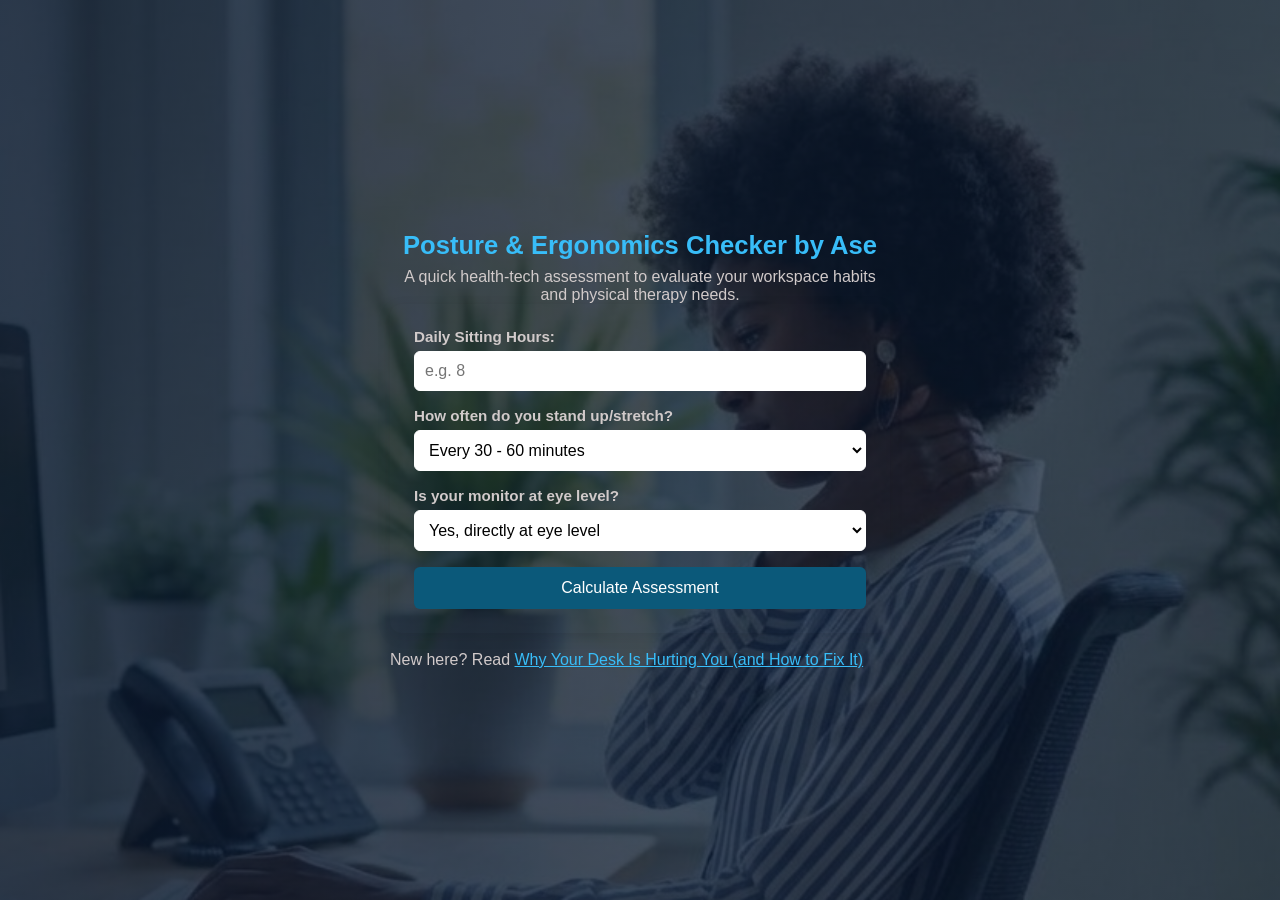
<file: index.html>
<!DOCTYPE html>
<html lang="en">
<head>
  <meta charset="UTF-8">
  <meta name="viewport" content="width=device-width, initial-scale=1.0">
  <title>Ergonomics & Posture Check Tool | Ase's Tech World</title>
  <link rel="stylesheet" href="styles.css">
</head>
<body>
  
  <main class="container">
    <header class="header">
      <h1>Posture & Ergonomics Checker by Ase</h1>
      <p>A quick health-tech assessment to evaluate your workspace habits and physical therapy needs.</p>
    </header>

    <form id="ergoForm" class="card">
      <div class="form-group">
        <label for="sittingHours">Daily Sitting Hours:</label>
        <input type="number" id="sittingHours" min="1" max="24" required placeholder="e.g. 8">
      </div>

      <div class="form-group">
        <label for="breakFrequency">How often do you stand up/stretch?</label>
        <select id="breakFrequency" required>
          <option value="good">Every 30 - 60 minutes</option>
          <option value="moderate">Every 2 - 3 hours</option>
          <option value="poor">Rarely (4+ hours seated)</option>
        </select>
      </div>

      <div class="form-group">
        <label for="screenLevel">Is your monitor at eye level?</label>
        <select id="screenLevel" required>
          <option value="yes">Yes, directly at eye level</option>
          <option value="no">No, I look down (laptops/low desks)</option>
        </select>
      </div>

      <button type="submit" class="btn">Calculate Assessment</button>
    </form>

    <div id="resultCard" class="card result-card hidden">
      <h2>Your Ergonomic Health Score</h2>
      <div id="scoreDisplay" class="score">0/100</div>
      <p id="recommendationText" class="recommendation"></p>
      <button id="resetBtn" class="btn btn-secondary">Re-assess</button>
    </div>

   <span style="margin-left:10px;"> <p class="article-link">New here? Read <a href="article.html" style="color:#38BDF8;">Why Your Desk Is Hurting You (and How to Fix It)</a></p>
  </main></span>

  <script src="script.js"></script>
</body>
</html>
</file>
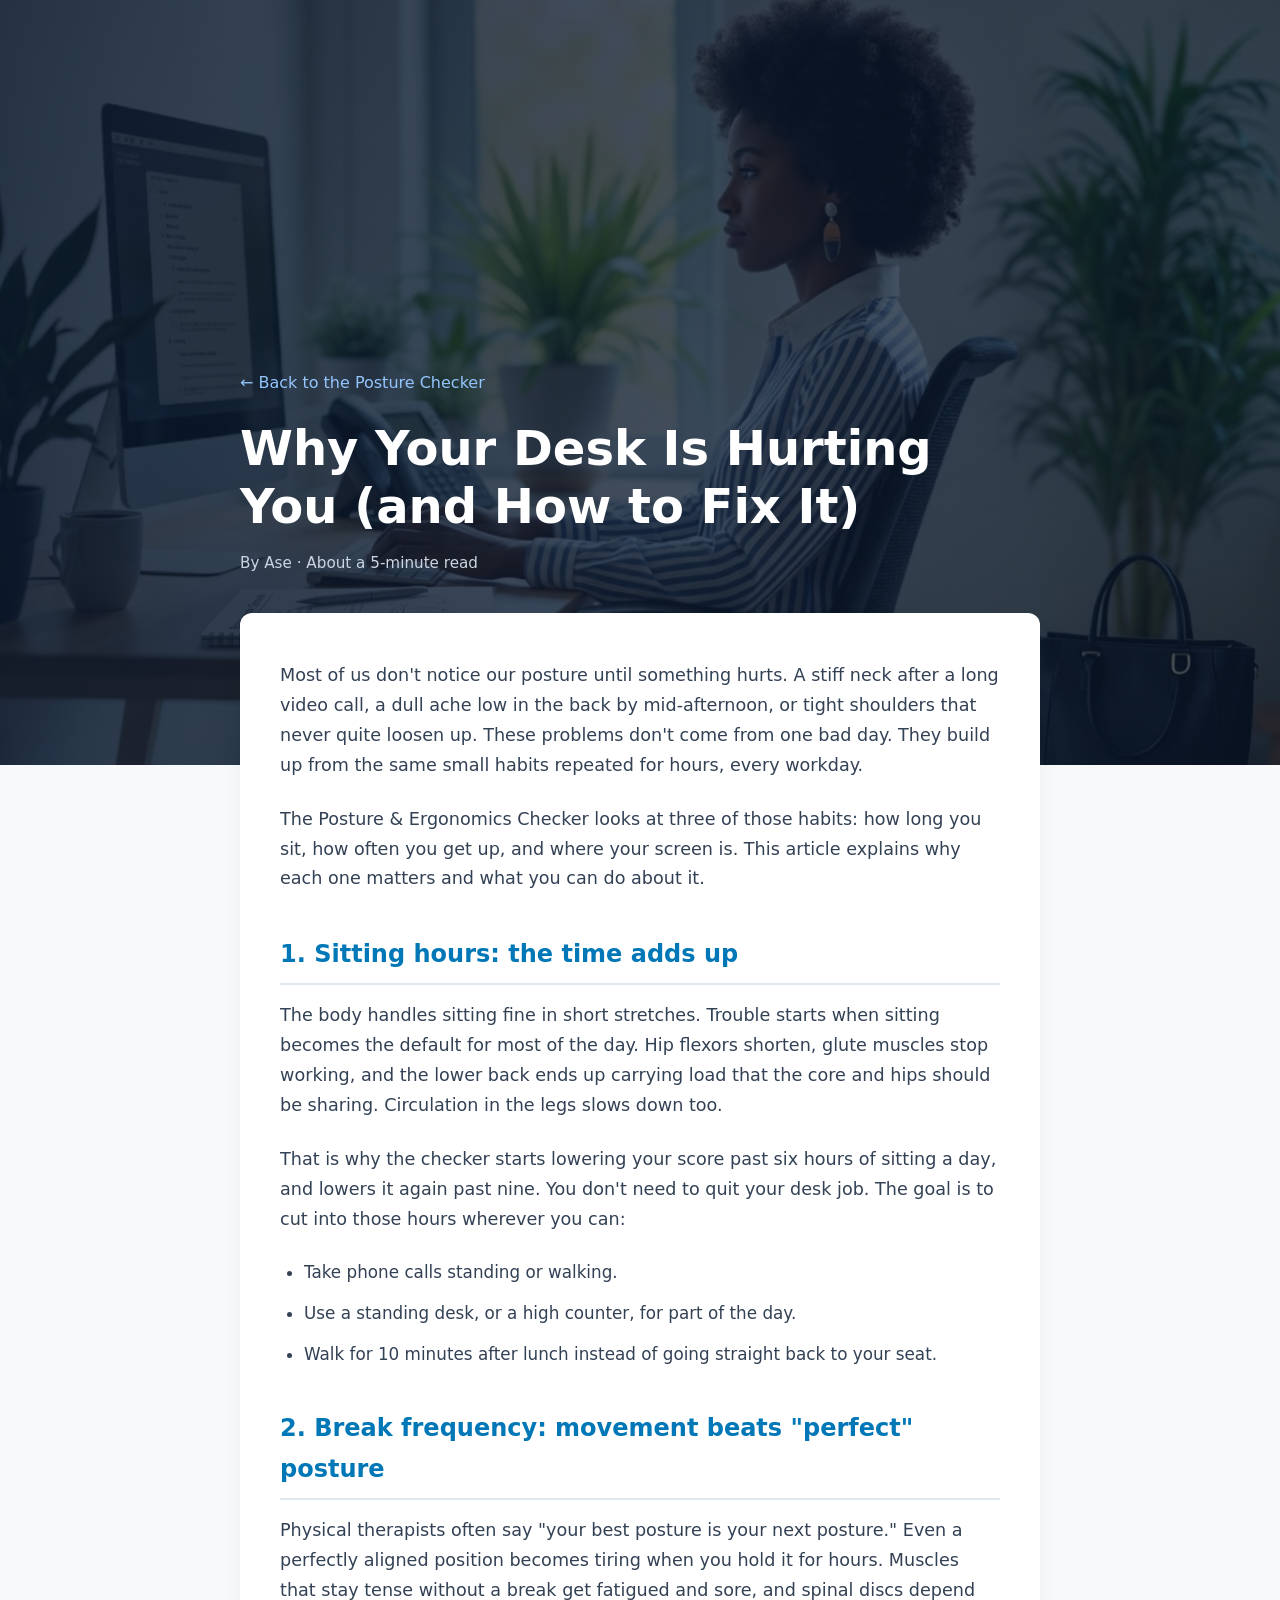
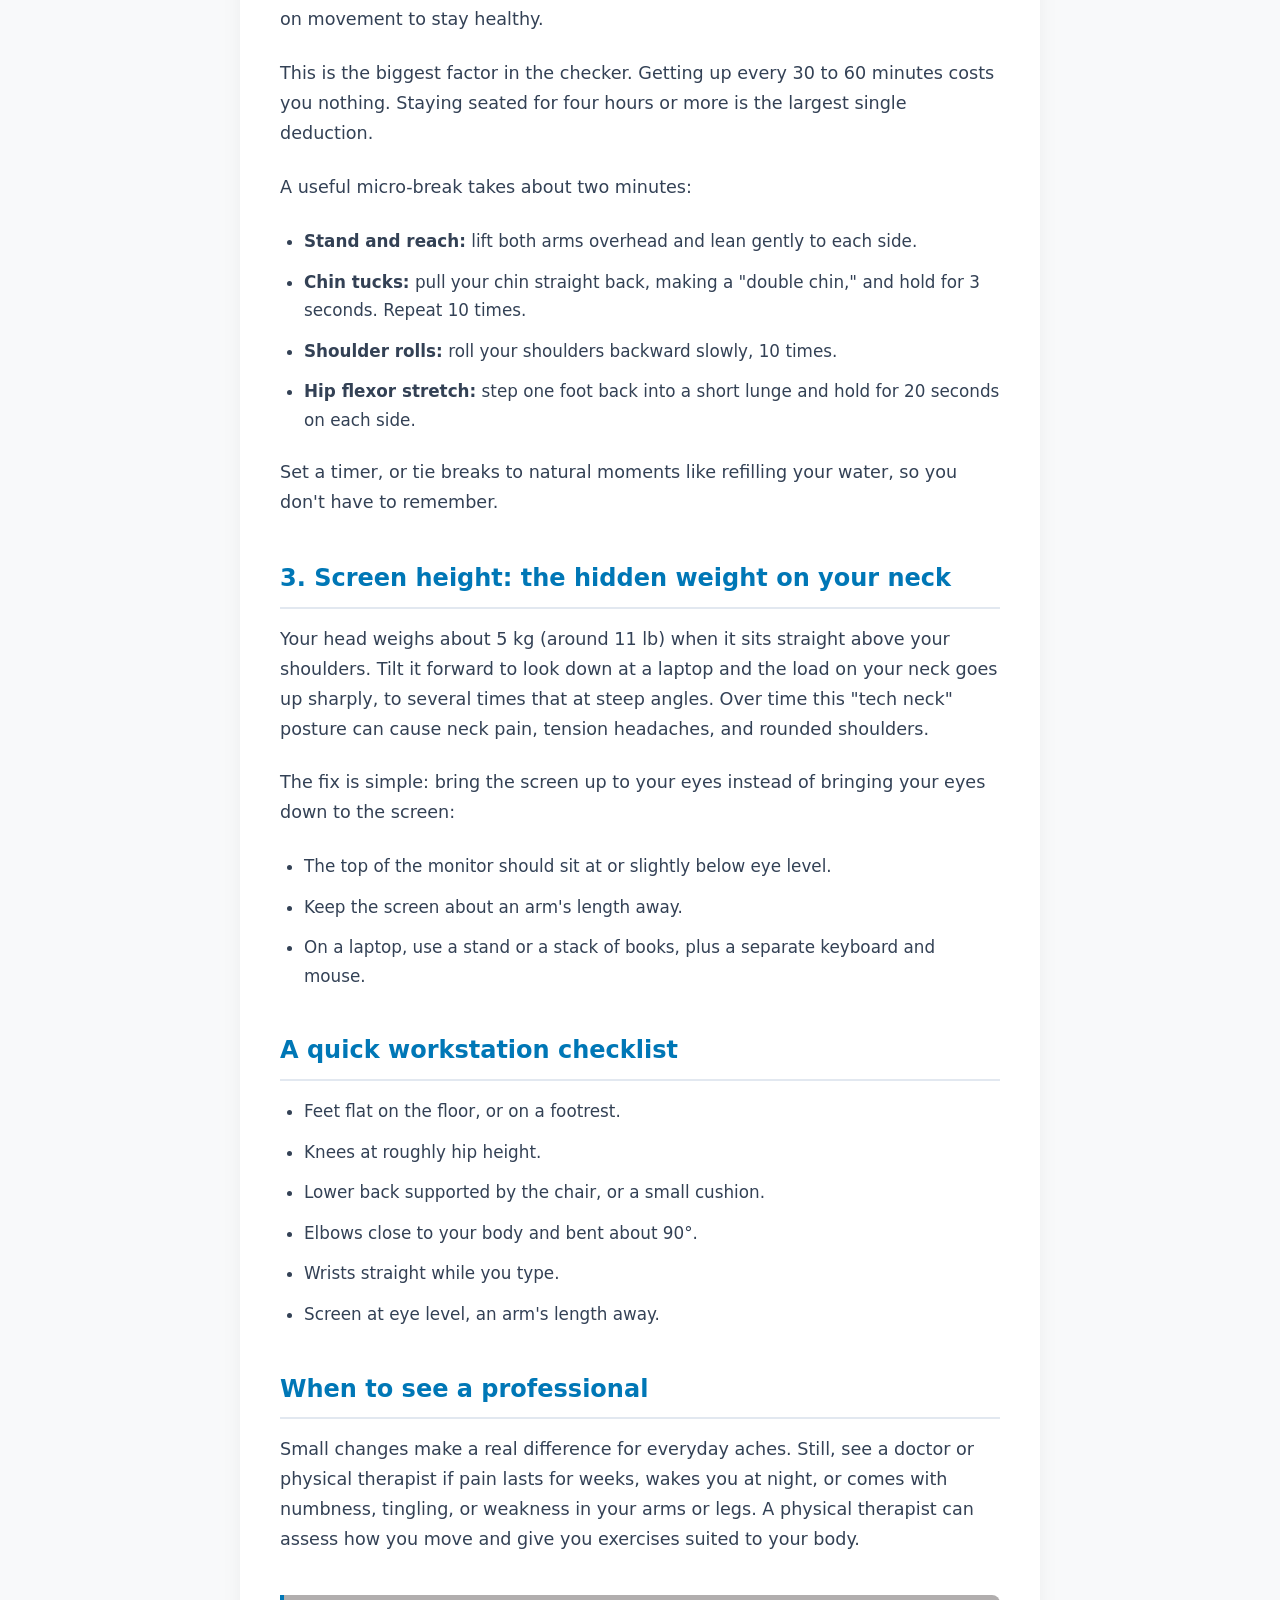
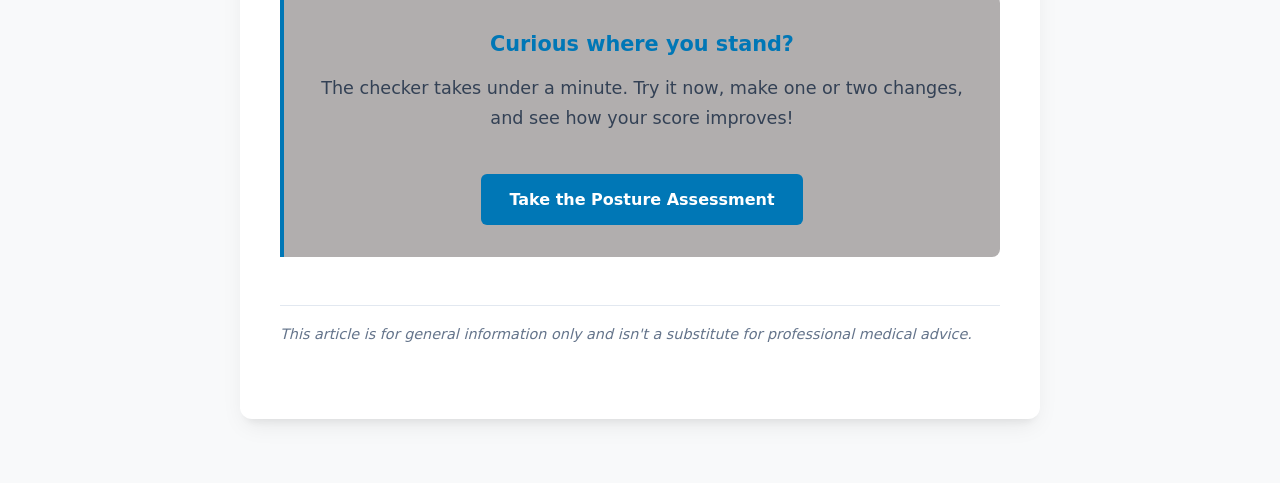
<file: article.html>
<!DOCTYPE html>
<html lang="en">
<head>
  <meta charset="UTF-8">
  <meta name="viewport" content="width=device-width, initial-scale=1.0">
  <title>Why Your Desk Is Hurting You (and How to Fix It) | Ase's Tech World</title>
  <style>
    
    * {
      margin: 0;
      padding: 0;
      box-sizing: border-box;
    }

    :root {
      --primary-color: #0077b6;
      --text-color: #2b2d42;
      --light-bg: #f8f9fa;
      --white: #ffffff;
      --max-width: 800px;
    }

    body {
      font-family: system-ui, -apple-system, BlinkMacSystemFont, "Segoe UI", Roboto, sans-serif;
      color: var(--text-color);
      line-height: 1.7;
      background-color: var(--light-bg);
    }

    /* Hero Banner with Background Image & Overlay */
    .article-hero {
      position: relative;
      background-image: url('posture.jpg');
      background-size: cover;
      background-position: center;
      min-height: 85vh;
      display: flex;
      align-items: flex-end;
      padding: 4rem 1.5rem;
      color: var(--white);
      animation: fadeInZoom 1.2s ease-out forwards;
    }

    .hero-overlay {
      position: absolute;
      top: 0;
      left: 0;
      width: 100%;
      height: 100%;
      background:linear-gradient(
        to right, 
        rgba(11, 25, 45, 0.85), 
        rgba(11, 25, 45, 0.70)
    );
      z-index: 1;
    }

    .hero-content {
      position: relative;
      z-index: 2;
      max-width: var(--max-width);
      margin: 100px auto;
      width: 100%;
    }

    .back-link {
      display: inline-block;
      color: #93c5fd;
      text-decoration: none;
      font-weight: 500;
      margin-bottom:1.5rem;
      transition: color 0.2s ease;
    }

    .back-link:hover {
      color: var(--white);
    }

    .article-hero h1 {
      font-size: clamp(2rem, 4vw, 3rem);
      font-weight: 800;
      line-height: 1.2;
      margin-bottom: 1rem;
    }

    .article-meta {
      font-size: 0.95rem;
      color: #cbd5e1;
    }

    /* Main Article Content Container */
    .article-container {
      max-width: var(--max-width);
      margin: -9.5rem auto 4rem auto;
      background:white;
      padding: 3rem 2.5rem;
      border-radius: 12px;
      box-shadow: 0 10px 25px -5px rgba(27, 27, 27, 0.08), 0 8px 10px -6px rgba(0, 0, 0, 0.08);
      position: relative;
      z-index: 3;
      animation: fadeInZoom 1s ease-out 0.3s backwards;
    }

    /* Typography & Spacing */
    p {
      margin-bottom: 1.5rem;
      font-size: 1.1rem;
      color: #334155;
    }

    h2 {
      font-size: 1.5rem;
      color: var(--primary-color);
      margin-top: 2.5rem;
      margin-bottom: 1rem;
      font-weight: 700;
      border-bottom: 2px solid #e2e8f0;
      padding-bottom: 0.5rem;
    }

    ul {
      margin-bottom: 1.5rem;
      padding-left: 1.5rem;
    }

    li {
      margin-bottom: 0.75rem;
      font-size: 1.05rem;
      color: #334155;
    }

    /* Call to Action Box */
    .cta-box {
      background: rgb(177, 174, 174);
      border-left: 4px solid var(--primary-color);
      padding: 2rem;
      border-radius: 0 8px 8px 0;
      margin: 2.5rem 0;
      text-align: center;
    }

    .cta-box h3 {
      color: var(--primary-color);
      margin-bottom: 0.75rem;
      font-size: 1.3rem;
    }

    .cta-btn {
      display: inline-block;
      background-color: var(--primary-color);
      color: var(--white);
      padding: 0.75rem 1.75rem;
      border-radius: 6px;
      text-decoration: none;
      font-weight: 600;
      margin-top: 1rem;
      transition: background-color 0.2s, transform 0.2s;
    }

    .cta-btn:hover {
      background-color: #0369a1;
      transform: translateY(-2px);
    }

    .disclaimer {
      font-size: 0.9rem;
      color: #64748b;
      font-style: italic;
      margin-top: 3rem;
      border-top: 1px solid #e2e8f0;
      padding-top: 1rem;
    }

    /* Entrance Animations */
    @keyframes fadeInZoom {
      0% {
        opacity: 0;
        transform: scale(0.98) translateY(10px);
      }
      100% {
        opacity: 1;
        transform: scale(1) translateY(0);
      }
    }

    /* Mobile Responsive Media Queries */
    @media screen and (max-width: 768px) {
      .article-hero {
        min-height: 50vh;
        padding: 3rem 1rem;
      }

      .article-container {
        margin: -2rem 1rem 2rem 1rem;
        padding: 1.5rem 1.25rem;
      }

      h2 {
        font-size: 1.35rem;
      }
    }
  </style>
</head>
<body>

  <!-- Hero Section with Background Image & Dark Overlay -->
  <header class="article-hero">
    <div class="hero-overlay"></div>
    <div class="hero-content">
      <a href="index.html" class="back-link">← Back to the Posture Checker</a>
      <h1>Why Your Desk Is Hurting You (and How to Fix It)</h1>
      <p class="article-meta">By Ase · About a 5-minute read</p>
    </div>
  </header>

  <!-- Main Article Body -->
  <main class="article-container">
    <p>Most of us don't notice our posture until something hurts. A stiff neck after a long video call, a dull ache low in the back by mid-afternoon, or tight shoulders that never quite loosen up. These problems don't come from one bad day. They build up from the same small habits repeated for hours, every workday.</p>

    <p>The Posture & Ergonomics Checker looks at three of those habits: how long you sit, how often you get up, and where your screen is. This article explains why each one matters and what you can do about it.</p>

    <h2>1. Sitting hours: the time adds up</h2>
    <p>The body handles sitting fine in short stretches. Trouble starts when sitting becomes the default for most of the day. Hip flexors shorten, glute muscles stop working, and the lower back ends up carrying load that the core and hips should be sharing. Circulation in the legs slows down too.</p>
    <p>That is why the checker starts lowering your score past six hours of sitting a day, and lowers it again past nine. You don't need to quit your desk job. The goal is to cut into those hours wherever you can:</p>
    <ul>
      <li>Take phone calls standing or walking.</li>
      <li>Use a standing desk, or a high counter, for part of the day.</li>
      <li>Walk for 10 minutes after lunch instead of going straight back to your seat.</li>
    </ul>

    <h2>2. Break frequency: movement beats "perfect" posture</h2>
    <p>Physical therapists often say "your best posture is your next posture." Even a perfectly aligned position becomes tiring when you hold it for hours. Muscles that stay tense without a break get fatigued and sore, and spinal discs depend on movement to stay healthy.</p>
    <p>This is the biggest factor in the checker. Getting up every 30 to 60 minutes costs you nothing. Staying seated for four hours or more is the largest single deduction.</p>
    <p>A useful micro-break takes about two minutes:</p>
    <ul>
      <li><strong>Stand and reach:</strong> lift both arms overhead and lean gently to each side.</li>
      <li><strong>Chin tucks:</strong> pull your chin straight back, making a "double chin," and hold for 3 seconds. Repeat 10 times.</li>
      <li><strong>Shoulder rolls:</strong> roll your shoulders backward slowly, 10 times.</li>
      <li><strong>Hip flexor stretch:</strong> step one foot back into a short lunge and hold for 20 seconds on each side.</li>
    </ul>
    <p>Set a timer, or tie breaks to natural moments like refilling your water, so you don't have to remember.</p>

    <h2>3. Screen height: the hidden weight on your neck</h2>
    <p>Your head weighs about 5 kg (around 11 lb) when it sits straight above your shoulders. Tilt it forward to look down at a laptop and the load on your neck goes up sharply, to several times that at steep angles. Over time this "tech neck" posture can cause neck pain, tension headaches, and rounded shoulders.</p>
    <p>The fix is simple: bring the screen up to your eyes instead of bringing your eyes down to the screen:</p>
    <ul>
      <li>The top of the monitor should sit at or slightly below eye level.</li>
      <li>Keep the screen about an arm's length away.</li>
      <li>On a laptop, use a stand or a stack of books, plus a separate keyboard and mouse.</li>
    </ul>

    <h2>A quick workstation checklist</h2>
    <ul>
      <li>Feet flat on the floor, or on a footrest.</li>
      <li>Knees at roughly hip height.</li>
      <li>Lower back supported by the chair, or a small cushion.</li>
      <li>Elbows close to your body and bent about 90°.</li>
      <li>Wrists straight while you type.</li>
      <li>Screen at eye level, an arm's length away.</li>
    </ul>

    <h2>When to see a professional</h2>
    <p>Small changes make a real difference for everyday aches. Still, see a doctor or physical therapist if pain lasts for weeks, wakes you at night, or comes with numbness, tingling, or weakness in your arms or legs. A physical therapist can assess how you move and give you exercises suited to your body.</p>

    <!-- Call to Action back to your checker tool -->
    <div class="cta-box">
      <h3>Curious where you stand?</h3>
      <p>The checker takes under a minute. Try it now, make one or two changes, and see how your score improves!</p>
      <a href="index.html" class="cta-btn">Take the Posture Assessment</a>
    </div>

    <p class="disclaimer">This article is for general information only and isn't a substitute for professional medical advice.</p>
  </main>

</body>
</html>
</file>
<file: styles.css>
:root {
  --primary-color: #0077b6;
  --secondary-color: #00b4d8;
  --bg-color: #f8f9fa;
  --card-bg: #ffffff;
  --text-color: #212529;
}

* {
  box-sizing: border-box;
  margin: 0;
  padding: 0;
  font-family: 'Segoe UI', Tahoma, Geneva, Verdana, sans-serif;
}

@keyframes fadeInZoom {
  0% {
    opacity: 0;
    transform: scale(0.95); 
  }
  100% {
    opacity: 1;
    transform: scale(1); 
  }
}

body {

  display: flex;
  position:relative;    
  background-image: linear-gradient(
        to right, 
        rgba(11, 25, 45, 0.85), 
        rgba(11, 25, 45, 0.70)
    ), url('sitt.jpg');
    background-size:cover;
    background-repeat:no-repeat;
  justify-content: center;
  align-items: center;
max-width: 100%;
 height:100vh;
animation: fadeInZoom 1s ease-out forwards;
  
}


.container {
  width: 100%;
  max-width: 500px;
  color: rgb(209, 202, 202);
}

.header {
  text-align: center;
  
}

.header h1 {
  font-size: 1.6rem;
  color: #38BDF8;
  margin-bottom: 8px;
}

.card {
  /*background: var(--card-bg);*/
  padding: 24px;
  border-radius: 12px;
  box-shadow: 0 4px 15px rgba(0, 0, 0, 0.08);
}

.form-group {
  margin-bottom: 16px;
}

label {
  display: block;
  margin-bottom: 6px;
  font-weight: 600;
  font-size: 0.95rem;
}

input, select {
  width: 100%;
  padding: 10px;
  border: 1px solid white;
  background-color: white;
  border-radius: 6px;
  font-size: 1rem;
}

.btn {
  width: 100%;
  padding: 12px;
  background-color: #0b597a;
  color: #fff;
  border: none;
  border-radius: 6px;
  font-size: 1rem;
  cursor: pointer;
  transition: background 0.3s;
}

.btn:hover {
  background-color:  #6c757d;
}

.btn-secondary {
  background-color: #6c757d;
  margin-top: 15px;
}

.hidden {
  display: none;
}

.score {
  font-size: 80px;
  font-weight: bold;
  color: #38BDF8;
  margin: 15px 0;
  text-align: center;
}

.recommendation {
  line-height: 1.6;
}


.disclaimer {
  font-size: 0.8rem;
  opacity: 0.7;
}
</file>
